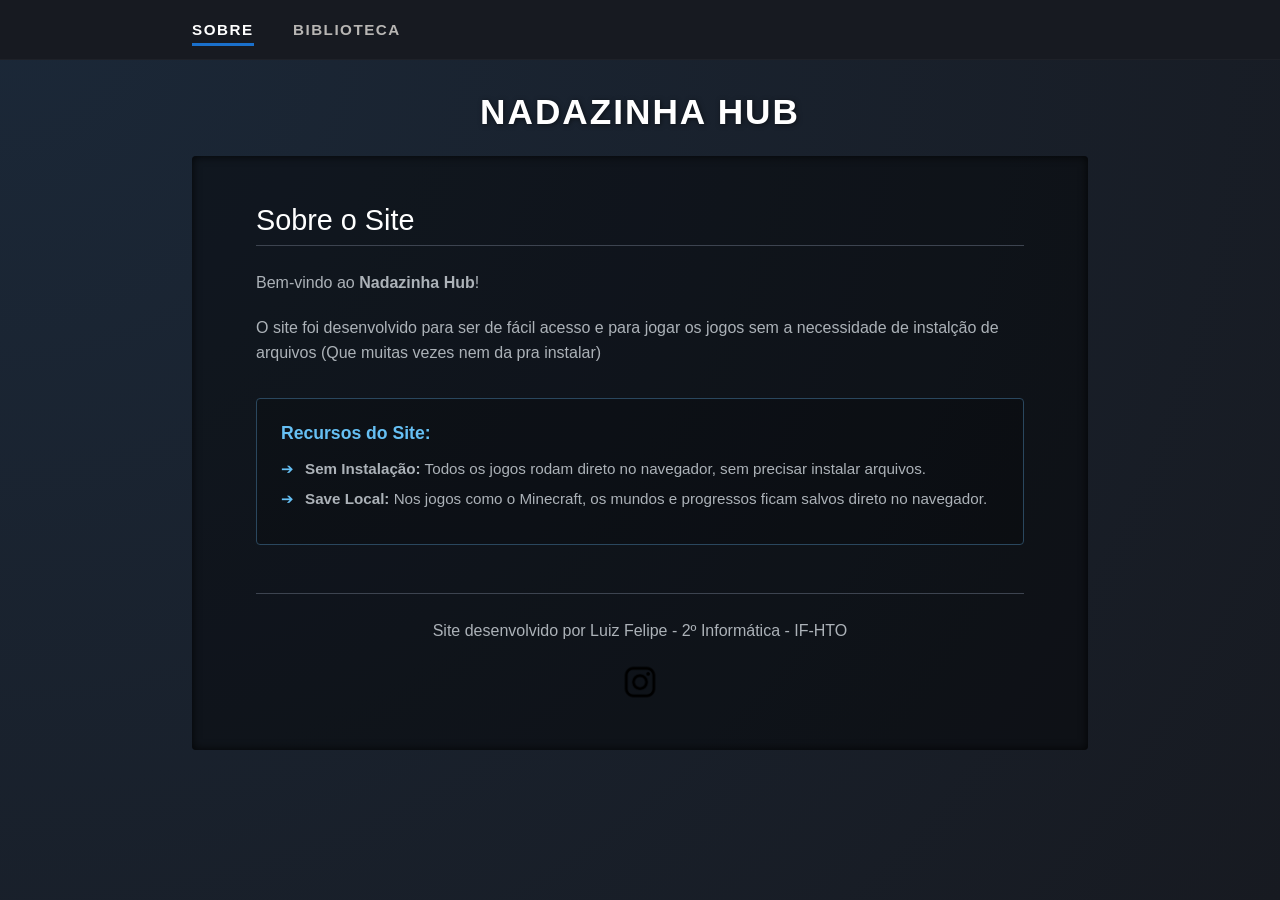
<file: index.html>
<!DOCTYPE html>
<html lang="pt-BR">

<head>
    <meta charset="UTF-8">
    <meta name="viewport" content="width=device-width, initial-scale=1.0">
    <title>Nadazinha Hub</title>
    <link rel="stylesheet" href="style.css">
    <link rel="shortcut icon" href="/imgs/nadazinhaicon.ico" type="image/x-icon">
</head>

<body>

    <div class="hub-nav">
        <div class="nav-links">
            <span id="tab-about" class="active" onclick="changeTab('about')">SOBRE</span>
            <span id="tab-library" onclick="changeTab('library')">BIBLIOTECA</span>
        </div>
    </div>

    <header>
        <h1>NADAZINHA HUB</h1>
    </header>

    <div class="main-div">

        <section id="about-content" class="hub-about-section">
            <h2>Sobre o Site</h2>
            <p>Bem-vindo ao <strong>Nadazinha Hub</strong>!</p>
            <p>O site foi desenvolvido para ser de fácil acesso e para jogar os jogos sem a necessidade de instalção de arquivos (Que muitas vezes nem da pra instalar)</p>
            <div class="hub-features-list">
                <h3>Recursos do Site:</h3>
                <ul>
                    <li><strong>Sem Instalação:</strong> Todos os jogos rodam direto no navegador, sem precisar instalar
                        arquivos.</li>
                    <li><strong>Save Local:</strong> Nos jogos como o Minecraft, os mundos e progressos ficam salvos
                        direto no navegador.</li>
                </ul>
            </div>

            <footer class="hub-footer">
                <p>Site desenvolvido por Luiz Felipe - 2º Informática - IF-HTO</p>
                <a href="https://instagram.com/lzfelipem" target="_blank">
                    <img src="imgs/instagramimg.jpg" alt="Instagram"
                        style="width: 40px; height: 40px; vertical-align: middle;">
                </a>
            </footer>
        </section>

        <main id="library-content" class="games-grid" style="display: none;">

            <a href="./jogos/minecraft/menu-minecraft.html" class="game-card">
                <div class="game-thumb bg-minecraft"></div>
                <div class="game-info">
                    <div class="game-text">
                        <h3>Minecraft</h3>
                        <p>Minecraft 1.8/1.12 - Singleplayer ou Multiplayer</p>
                    </div>
                    <div class="hub-action-row">
                        <div class="play-btn">Jogar</div>
                    </div>
                </div>
            </a>

            <a href="./jogos/quake3/Quake3.htm?demo" class="game-card">
                <div class="game-thumb bg-quake"></div>
                <div class="game-info">
                    <div class="game-text">
                        <h3>Quake III Arena</h3>
                        <p>Jogo de tiro em 3d</p>
                    </div>
                    <div class="hub-action-row">
                        <div class="play-btn">Jogar</div>
                    </div>
                </div>
            </a>

            <a href="./jogos/doom/index.html" class="game-card">
                <div class="game-thumb bg-doom"></div>
                <div class="game-info">
                    <div class="game-text">
                        <h3>DOOM</h3>
                        <p>O clássico, DOOM</p>
                    </div>
                    <div class="hub-action-row">
                        <div class="play-btn">Jogar</div>
                    </div>
                </div>
            </a>

            <a href="./jogos/tombraider/index.html" class="game-card">
                <div class="game-thumb bg-tomb"></div>
                <div class="game-info">
                    <div class="game-text">
                        <h3>Tomb Raider I</h3>
                        <p>Jogão com a Lara Croft quadrada</p>
                    </div>
                    <div class="hub-action-row">
                        <div class="play-btn">Jogar</div>
                    </div>
                </div>
            </a>

            <a href="./jogos/mario64/start.html" class="game-card">
                <div class="game-thumb bg-mario64"></div>
                <div class="game-info">
                    <div class="game-text">
                        <h3>Super Mario 64 </h3>
                        <p>Emulador de Super Mario 64 direto no navegador</p>
                    </div>
                    <div class="hub-action-row">
                        <div class="play-btn">Jogar</div>
                    </div>
                </div>
            </a>

            <a href="./jogos/sonic/public/sonic.html" target="_blank" class="game-card">
                <div class="game-thumb bg-sonic"></div>
                <div class="game-info">
                    <div class="game-text">
                        <h3>Sonic the Hedgehog</h3>
                        <p>Sonic the Hedgehog clássico (Não gosto desse jogo)</p>
                    </div>
                    <div class="hub-action-row">
                        <div class="play-btn">Jogar</div>
                    </div>
                </div>
            </a>

            <a href="./jogos/emulador/index.html" class="game-card">
                <div class="game-thumb bg-emulador"></div>
                <div class="game-info">
                    <div class="game-text">
                        <h3>Web Retro - Emulador</h3>
                        <p>Aqui você pode jogar alguns jogos antigos através do Web Retro, mas é necessário baixar as ROMs no seu computador</p>
                    </div>
                    <div class="hub-action-row">
                        <div class="play-btn">Jogar</div>
                    </div>
                </div>
            </a>

            <a href="https://poki.com" target="_blank" class="game-card">
                <div class="game-thumb bg-poki"></div>
                <div class="game-info">
                    <div class="game-text">
                        <h3>Jogos Diversos (Poki)</h3>
                        <p>Site de Jogos Flash</p>
                    </div>
                    <div class="hub-action-row">
                        <div class="play-btn btn-poki">Acessar ↗</div>
                    </div>
                </div>
            </a>

            <a href="https://roblox.com" target="_blank" class="game-card">
                <div class="game-thumb bg-roblox"></div>
                <div class="game-info">
                    <div class="game-text">
                        <h3>Roblox (Site externo)</h3>
                        <p>Roblox né, mas precisa instalar o executável do roblox</p>
                    </div>
                    <div class="hub-action-row">
                        <div class="play-btn btn-poki">Acessar ↗</div>
                    </div>
                </div>
            </a>

        </main>

    </div>

    <script src="script.js"></script>

</body>

</html>
</file>
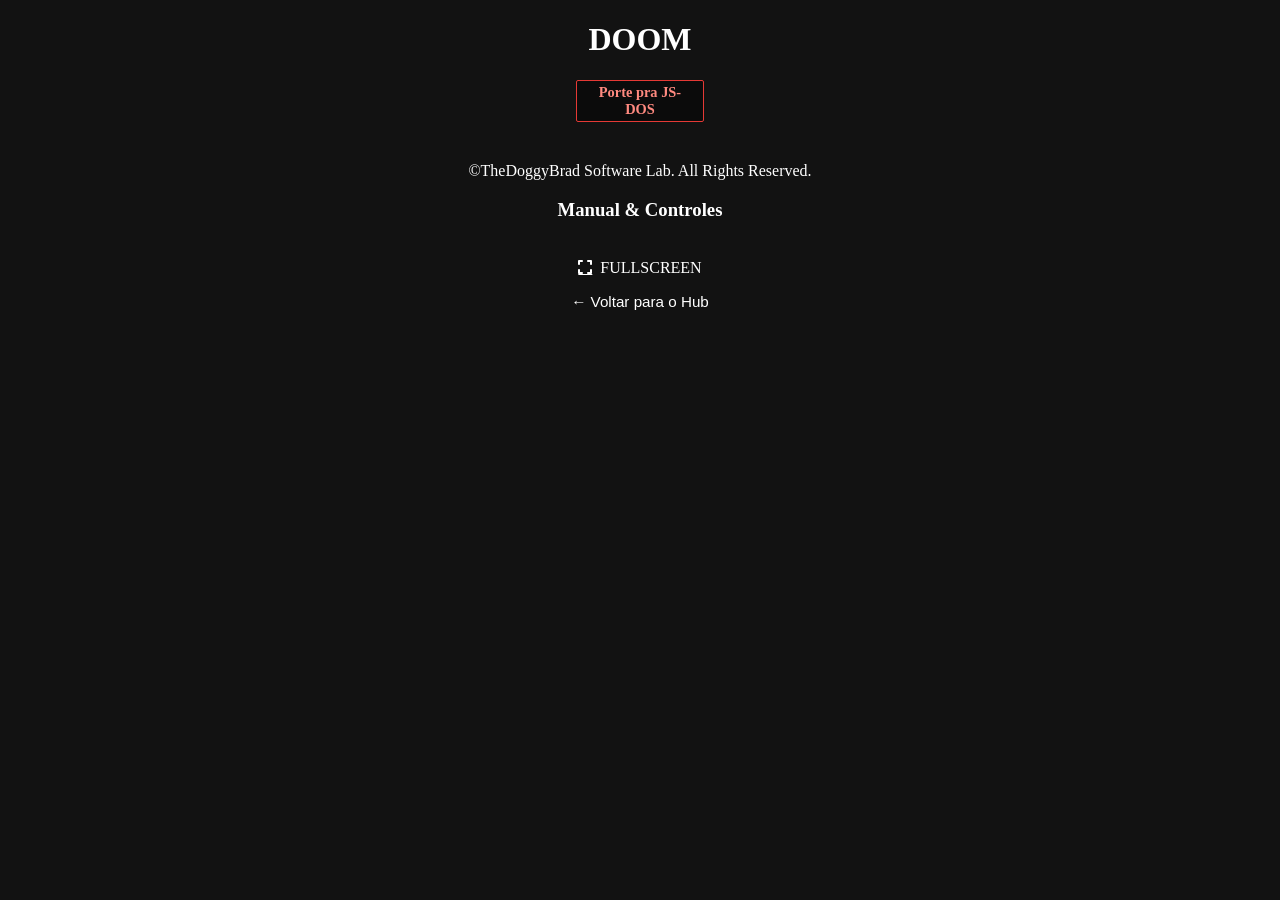
<file: jogos/doom/index.html>
<!DOCTYPE html>
<html lang="en-us">

<head>
  <meta name="google-site-verification" content="dRFt1DjMaz4QI-gPjzUmoztVbRdcXL8jltdpfQp6Klo" />
  <meta http-equiv="X-UA-Compatible" content="IE=edge">
  <meta http-equiv="content-type" content="text/html; charset=utf-8">
  <meta name="viewport" content="width=device-width, initial-scale=1.0, maximum-scale=1">
  <meta name="description" content="Play DOOM via JS-DOS.">
  <meta name="keywords" content="DOOM,pc,game,javscript">
  <title>Play DOOM via JS-DOS</title>
  <meta property="og:title" content='DOOM &middot; js-dos' />
  <meta property="og:description" content="Play in the DOOM in browser." />
  <meta property="og:type" content="game" />
  <meta property="og:url" content="https://thedoggybrad.github.io/doom_on_js-dos/" />
  <meta property="og:image" content="https://thedoggybrad.github.io/doom_on_js-dos/DOOM.png" />

  <!-- CSS -->
  <link rel="stylesheet" href="app.css">
  <link rel="stylesheet" href="https://cdnjs.cloudflare.com/ajax/libs/font-awesome/6.5.1/css/all.min.css">
  <link rel="stylesheet" href="https://fonts.googleapis.com/css?family=PT+Sans:400,400italic,700|Abril+Fatface">

  <!-- FAVICON -->
  <link rel="apple-touch-icon" sizes="180x180" href="apple-touch-icon.png">
  <link rel="icon" type="image/png" sizes="32x32" href="favicon-32x32.png">
  <link rel="icon" type="image/png" href="favicon-32x32.png">
  <link rel="icon" type="image/png" sizes="16x16" href="favicon-16x16.png">
  <link rel="manifest" href="site.webmanifest">

  <script type="text/javascript" src="https://thedoggybrad.github.io/doom_on_js-dos/js-dos-api.js"></script>


<body style="background-color:#121212; color: white">

  <style>
    #DOOM>.dosbox-container {
      width: 640px;
      height: 400px;
    }

    #DOOM>.dosbox-container>.dosbox-overlay {
      background: url("https://thedoggybrad.github.io/doom_on_js-dos/DOOM.png");
    }

    #DOOM>.dosbox-container>.dosbox-overlay>.dosbox-start {
      border-radius: 17px 17px 17px 17px;
      -moz-border-radius: 17px 17px 17px 17px;
      -webkit-border-radius: 17px 17px 17px 17px;
      border: 0px solid #000000;
      background-color: rgba(90, 90, 90, 0.57);
      padding: 5px;
      text-align: center;
      vertical-align: middle;
      width: 10em;
      margin: 0 auto;
    }

    a:link {
      color: white
    }

    .back-link {
      font-family: "Motiva Sans", Arial, Helvetica, sans-serif, 'Segoe UI';
      margin-top: 3rem;
      color: #7d7d7d;
      text-decoration: none;
      font-size: 0.95rem;
      transition: color 0.2s;
    }

    .back-link:hover {
      color: #ffffff;
    }

    .version-badge {
      background-color: rgba(0, 0, 0, 0.4);
      border: 1px solid #e53935;
      color: #ff8a80;
      padding: 0.2rem 0.8rem;
      border-radius: 2px;
      font-size: 0.9rem;
      font-weight: bold;
      margin-bottom: 2.5rem;
      width: 8%;
    }

    h3 a{
      text-decoration: none;
      color: #7d7d7d;
    }
  </style>
  <center>
    <h1>DOOM</h1>
    <div class="version-badge">Porte pra JS-DOS</div>
    <footer>©TheDoggyBrad Software Lab. All Rights Reserved.</footer>
    <h3><a href="controles.html" target="_blank">Manual & Controles</a></h3>
    <div style="margin-top:20px;" id="DOOM" class="dosbox-default"></div>
    <p><br /><a id="fullscreen_DOOM" href="javascript: void 0;" class="fa-solid fa-expand"></a>&nbsp;&nbsp;FULLSCREEN
    </p>
    <a href="../../index.html" class="back-link">← Voltar para o Hub</a>

    <script type="text/javascript">
      var dosbox_DOOM = new Dosbox({
        id: "DOOM",
        onload: function (dosbox) {
          dosbox_DOOM.run("https://thedoggybrad.github.io/doom_on_js-dos/DOOM-@evilution.zip", "./DOOM/DOOM.EXE");
        },
        onrun: function (dosbox, app) {
          console.log("App '" + app + "' is runned");
        }
      });

      document.getElementById("fullscreen_DOOM").addEventListener("click", function () {
        dosbox_DOOM.requestFullScreen();
      });
    </script>
  </center>
</body>

</html>
</file>
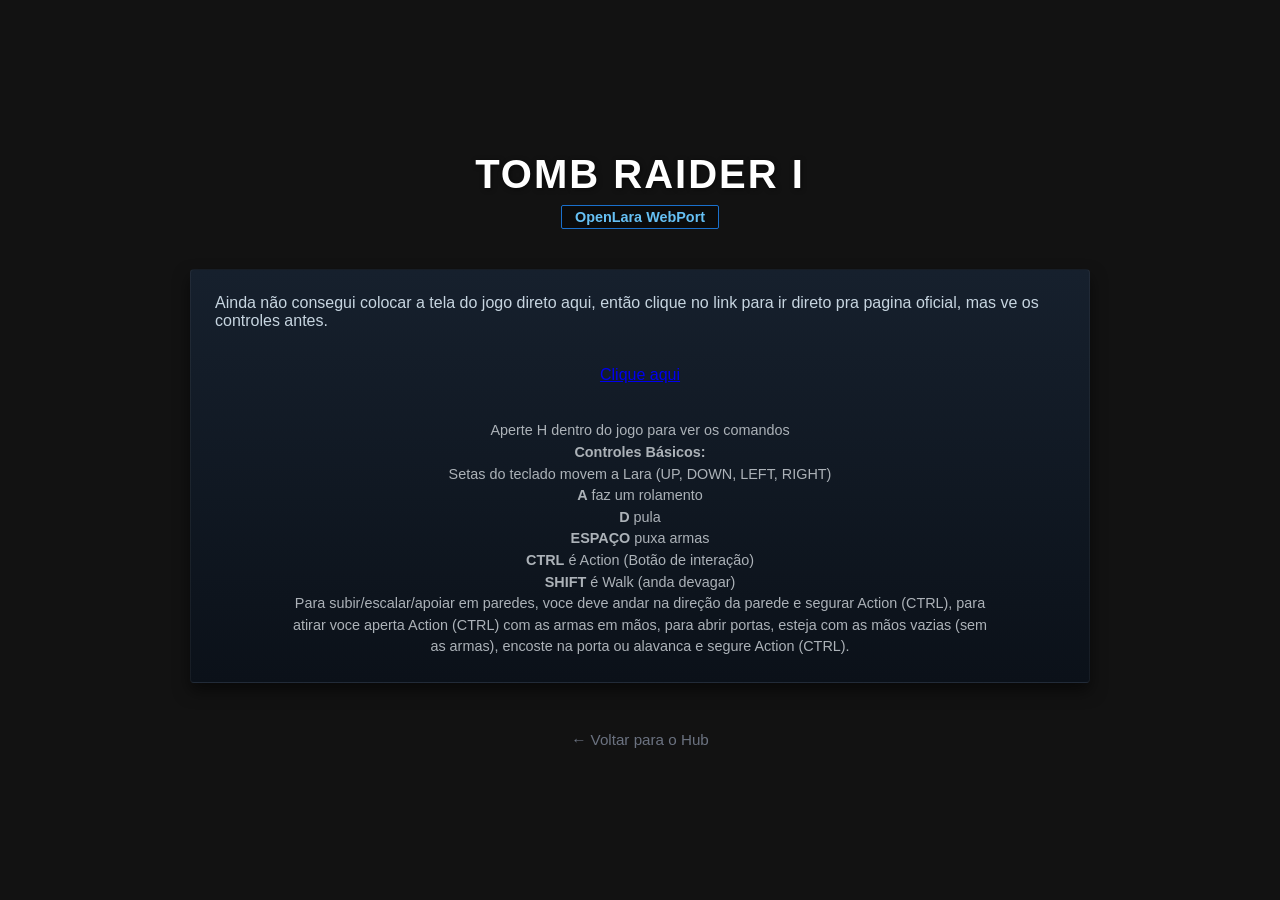
<file: jogos/tombraider/index.html>
<!DOCTYPE html>
<html lang="pt-BR">
<head>
    <meta charset="UTF-8">
    <meta name="viewport" content="width=device-width, initial-scale=1.0">
    <title>Tomb Raider I</title>
    <style>
        * {
            margin: 0;
            padding: 0;
            box-sizing: border-box;
            font-family: "Motiva Sans", Arial, Helvetica, sans-serif, 'Segoe UI';
        }
        body {
            background-color: #121212;
            color: #c7d5e0;
            min-height: 100vh;
            display: flex;
            flex-direction: column;
            align-items: center;
            justify-content: center;
            padding: 2rem;
        }
        h1 {
            font-size: 2.5rem;
            margin-bottom: 0.5rem;
            color: #ffffff;
            letter-spacing: 2px;
            text-shadow: 1px 1px 5px rgba(0,0,0,0.5);
        }
        .version-badge {
            background-color: rgba(0, 0, 0, 0.4);
            border: 1px solid #1a70cc;
            color: #66c0f4;
            padding: 0.2rem 0.8rem;
            border-radius: 2px;
            font-size: 0.9rem;
            font-weight: bold;
            margin-bottom: 2.5rem;
        }
        .game-container {
            width: 100%;
            max-width: 900px;
            background: linear-gradient(to bottom, #16202d 0%, #0b1119 100%);
            border: 1px solid rgba(255, 255, 255, 0.05);
            border-radius: 4px;
            padding: 1.5rem;
            box-shadow: 0 8px 16px rgba(0, 0, 0, 0.5);
            display: flex;
            flex-direction: column;
            align-items: center;
        }
        .iframe-wrapper {
            position: relative;
            width: 100%;
            padding-bottom: 56.25%; /* Proporção 16:9 widescreen */
            height: 0;
            overflow: hidden;
            border-radius: 2px;
            border: 2px solid #101822;
            background-color: #000000;
            margin-bottom: 1.5rem;
        }
        .iframe-wrapper iframe {
            position: absolute;
            top: 0;
            left: 0;
            width: 100%;
            height: 100%;
            border: 0;
        }
        .instructions {
            font-size: 0.9rem;
            color: #acb2b8;
            line-height: 1.5;
            text-align: center;
            max-width: 700px;
        }
        .back-link {
            margin-top: 3rem;
            color: #6b7280;
            text-decoration: none;
            font-size: 0.95rem;
            transition: color 0.2s;
        }
        .back-link:hover {
            color: #ffffff;
        }
    </style>
</head>
<body>

    <h1>TOMB RAIDER I</h1>
    <div class="version-badge">OpenLara WebPort</div>

    <div class="game-container">

        <p>Ainda não consegui colocar a tela do jogo direto aqui, então clique no link para ir direto pra pagina oficial, mas ve os controles antes.</p>
        <br><br>
        <a target="_blank" href="http://xproger.info/projects/OpenLara/">Clique aqui</a>
        <br><br>
        
        <!--
        <div class="iframe-wrapper">
            <iframe src="http://xproger.info/projects/OpenLara/" allowfullscreen></iframe>
        </div>
        -->

        <div class="instructions">
            <p>Aperte H dentro do jogo para ver os comandos<br><strong>Controles Básicos:</strong><br>Setas do teclado movem a Lara (UP, DOWN, LEFT, RIGHT)<br> <strong>A</strong> faz um rolamento<br> <strong>D</strong> pula<br> <strong>ESPAÇO</strong> puxa armas<br> <strong>CTRL</strong> é Action (Botão de interação)<br> <strong>SHIFT</strong> é Walk (anda devagar)<br>Para subir/escalar/apoiar em paredes, voce deve andar na direção da parede e segurar Action (CTRL), para atirar voce aperta Action (CTRL) com as armas em mãos, para abrir portas, esteja com as mãos vazias (sem as armas), encoste na porta ou alavanca e segure Action (CTRL).</p>
        </div>

    </div>

    <a href="../../index.html" class="back-link">← Voltar para o Hub</a>

</body>
</html>
</file>
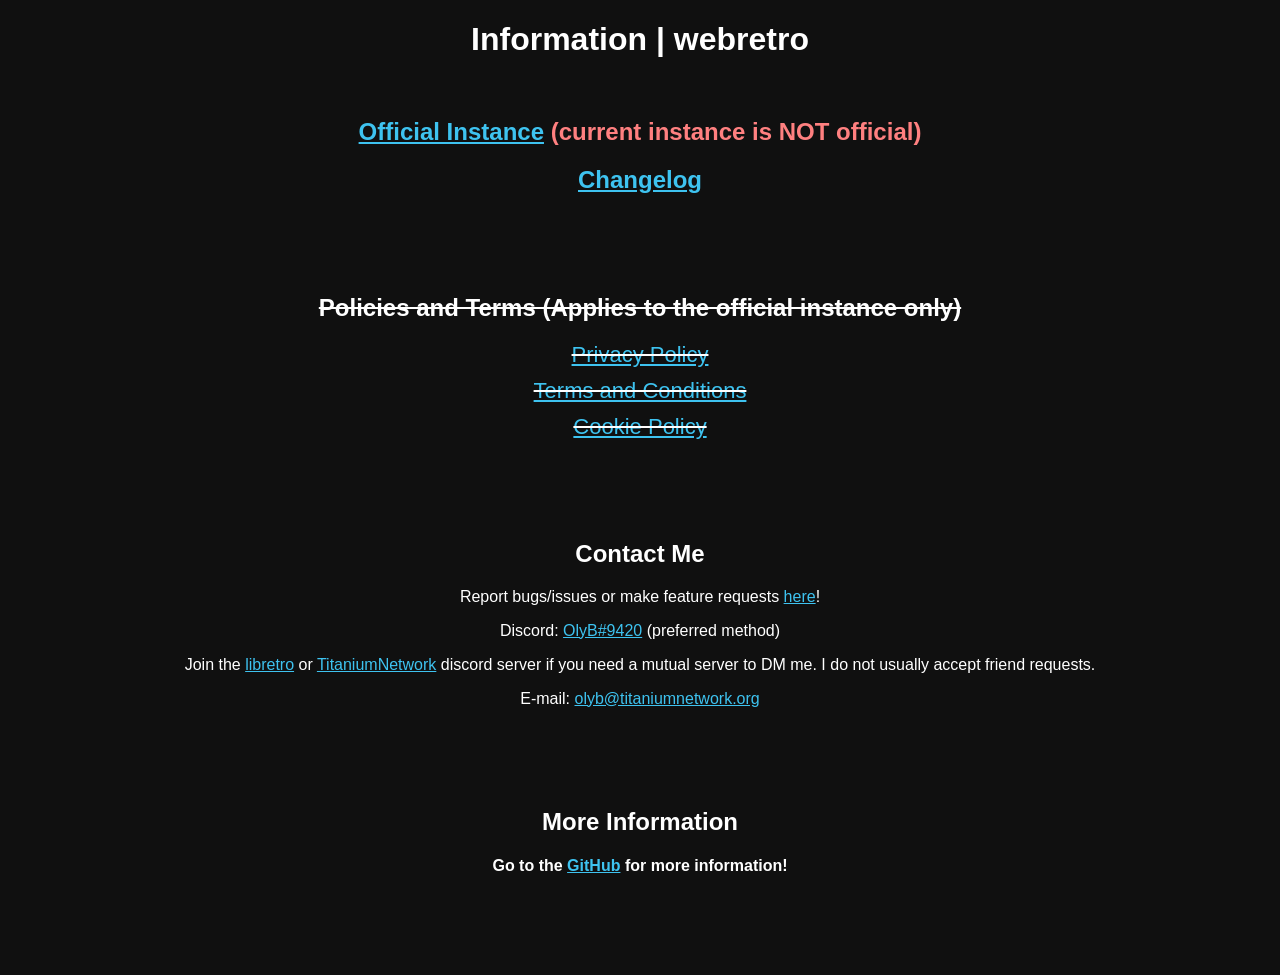
<file: emuladores/snes/info/index.html>
<!DOCTYPE html>
<html>
	<head>
		<meta charset="UTF-8">
		<title>Information | webretro</title>
		<style>
			body {
				color: white;
				background-color: #101010;
				font-family: sans-serif;
				text-align: center;
			}
			
			a {
				color: #3ec3f0;
			}
			
			a.biglink {
				font-size: 22px;
				display: block;
				margin: 10px;
				width: max-content;
				position: relative;
				margin-left: 50%;
				transform: translateX(-50%);
			}
			
			p.breaker {
				margin-top: 100px;
			}
			
			ul {
				list-style: none;
				padding: 0px;
			}
			
			ul li {
				margin-bottom: 8px;
			}
			
			.void {
				text-decoration: line-through;
				pointer-events: none;
				user-select: none;
			}
		</style>
	</head>
	<body>
		<h1>Information | webretro</h1>
		<br>
		<h2><a target="_blank" href="https://binbashbanana.github.io/webretro/">Official Instance</a> <span id="detector"></span></h2>
		<h2><a href="changelog.html">Changelog</a></h2>
		<p class="breaker"></p>
		<div id="legal">
			<h2>Policies and Terms (Applies to the official instance only)</h2>
			<a class="biglink" href="privacy.html">Privacy Policy</a>
			<a class="biglink" href="tos.html">Terms and Conditions</a>
			<a class="biglink" href="cookiepolicy.html">Cookie Policy</a>
		</div>
		<p class="breaker"></p>
		<h2>Contact Me</h2>
		<p>Report bugs/issues or make feature requests <a target="_blank" href="https://github.com/BinBashBanana/webretro/issues">here</a>!</p>
		<p>Discord: <a target="_blank" href="https://discord.com/users/476169716998733834">OlyB#9420</a> (preferred method)</p>
		<p>Join the <a target="_blank" href="https://discord.gg/C4amCeV">libretro</a> or <a target="_blank" href="https://discord.gg/7MX3wEhzrH">TitaniumNetwork</a> discord server if you need a mutual server to DM me. I do not usually accept friend requests.</p>
		<p>E-mail: <a target="_blank" href="mailto:olyb@titaniumnetwork.org">olyb@titaniumnetwork.org</a></p>
		<p class="breaker"></p>
		<h2>More Information</h2>
		<h4>Go to the <a target="_blank" href="https://github.com/BinBashBanana/webretro">GitHub</a> for more information!<h4>
		<p class="breaker"></p>
		<script>
		var detector = document.getElementById("detector");
		if (["binbashbanana.github.io"].includes(window.location.hostname)) {
			detector.textContent = "(current instance is official)";
			detector.style.color = "#80ff80";
		} else {
			detector.textContent = "(current instance is NOT official)";
			detector.style.color = "#ff8080";
			document.getElementById("legal").classList.add("void");
		}
		</script>
	</body>
</html>
</file>
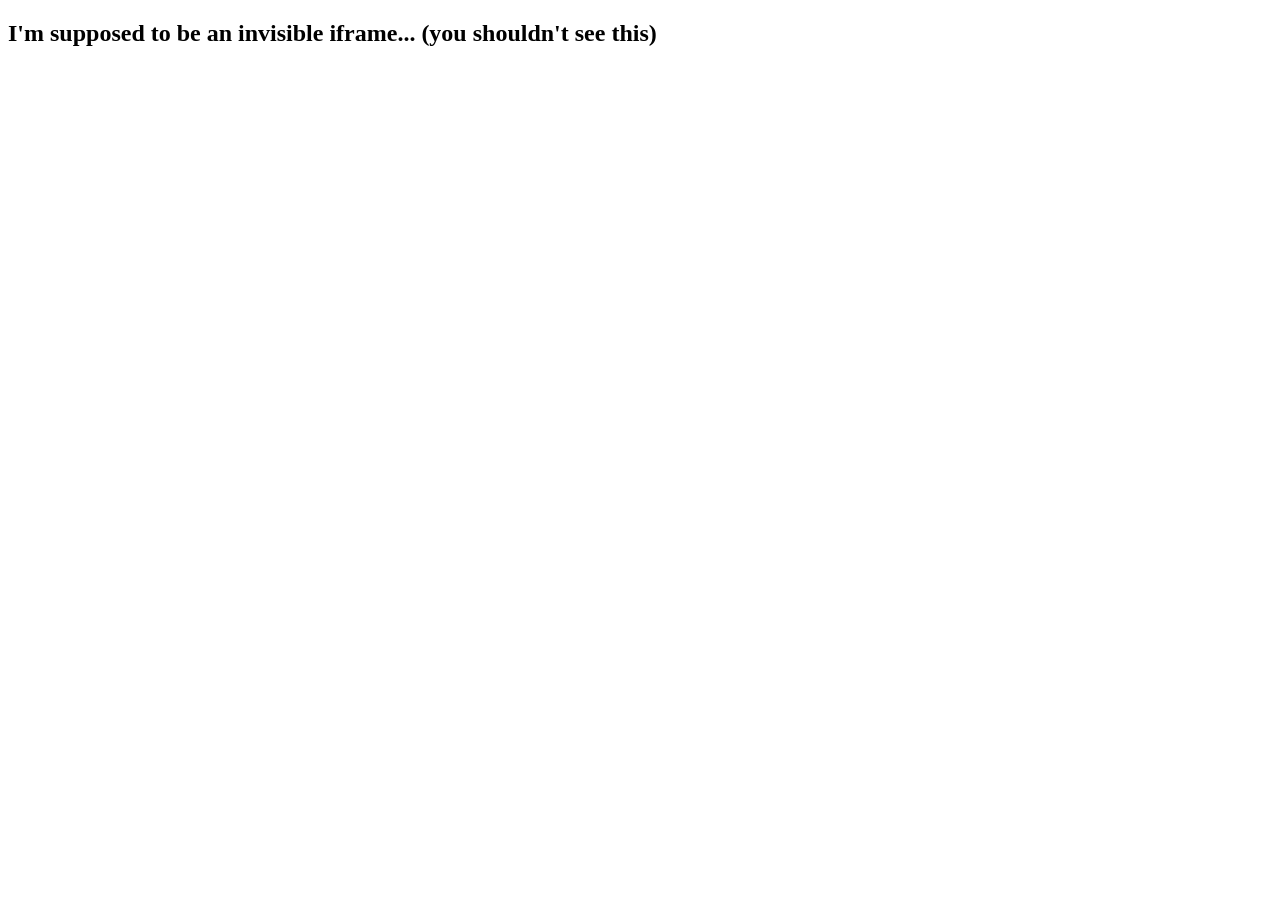
<file: emuladores/snes/uauth/index.html>
<!DOCTYPE html>
<html>
	<head>
		<title>Choose a File</title>
	</head>
	<body>
		<h2>I'm supposed to be an invisible iframe... (you shouldn't see this)</h2>
		<script src="https://www.dropbox.com/static/api/2/dropins.js"></script>
		<script src="https://js.live.net/v7.2/OneDrive.js"></script>
		<script src="tokens.js"></script>
		<script>
		var queries = Object.fromEntries(window.location.search.substring(1).split("&").map(i => i.split("=")).map(i => i.map(i => i && decodeURIComponent(i))));
		
		var fileTypes = queries.exts ? queries.exts.split(",") : [];
		
		function finish(message, name, data) {
			window.parent.postMessage({webretro: {timestamp: parseInt(queries.timestamp), message: message, name: name, data: data}}, "*");
		}
		
		function xhr(loc, success, error) {
			var xhr = new XMLHttpRequest();
			xhr.open("GET", loc, true);
			xhr.responseType = "arraybuffer";
			xhr.onload = function() {
				success(this.response);
			}
			xhr.onerror = function(e) {
				if (error) error(e);
			}
			xhr.send();
		}
		
		// Pass on data from Google Drive picker
		window.addEventListener("message", function(e) {
			if (e.origin == window.location.origin && e.data.webretro) finish(e.data.webretro.message, e.data.webretro.name, e.data.webretro.data);
		}, false);
		
		if (queries.type == "drive") {
			// Google Drive
			
			var dwidth = window.outerWidth - 320;
			var dheight = window.outerHeight - 240;
			var dleft = (window.innerWidth - dwidth) / 2 + window.screenLeft;
			var dtop = (window.innerHeight - dheight) / 2 + window.screenTop;
			window.open("drive.html?exts=" + fileTypes.join(","), "Choose a File", "left=" + dleft + ",top=" + dtop + ",width=" + dwidth + ",height=" + dheight);
		} else if (queries.type == "dropbox") {
			// Dropbox
			
			Dropbox.appKey = dropboxAppKey;
			Dropbox.choose({
				success: function(files) {
					var file = files[0];
					xhr(file.link, function(data) {
						finish("success", file.name, data);
					}, function() {
						finish("error");
					});
				},
				cancel: function() {
					finish("cancelled");
				},
				linkType: "direct",
				multiselect: false,
				folderselect: false
			});
		} else if (queries.type == "onedrive") {
			// OneDrive
			
			OneDrive.open({
				clientId: onedriveClientId,
				action: "download",
				multiSelect: false,
				advanced: {
					filter: fileTypes.join(",")
				},
				success: function(response) {
					var name = response.value[0].name;
					var link = response.value[0]["@microsoft.graph.downloadUrl"];
					xhr(link, function(data) {
						finish("success", name, data);
					}, function() {
						finish("error");
					});
				},
				cancel: function() {
					finish("cancelled");
				},
				error: function(error) {
					finish("error");
				}
			});
		}
		</script>
	</body>
</html>
</file>
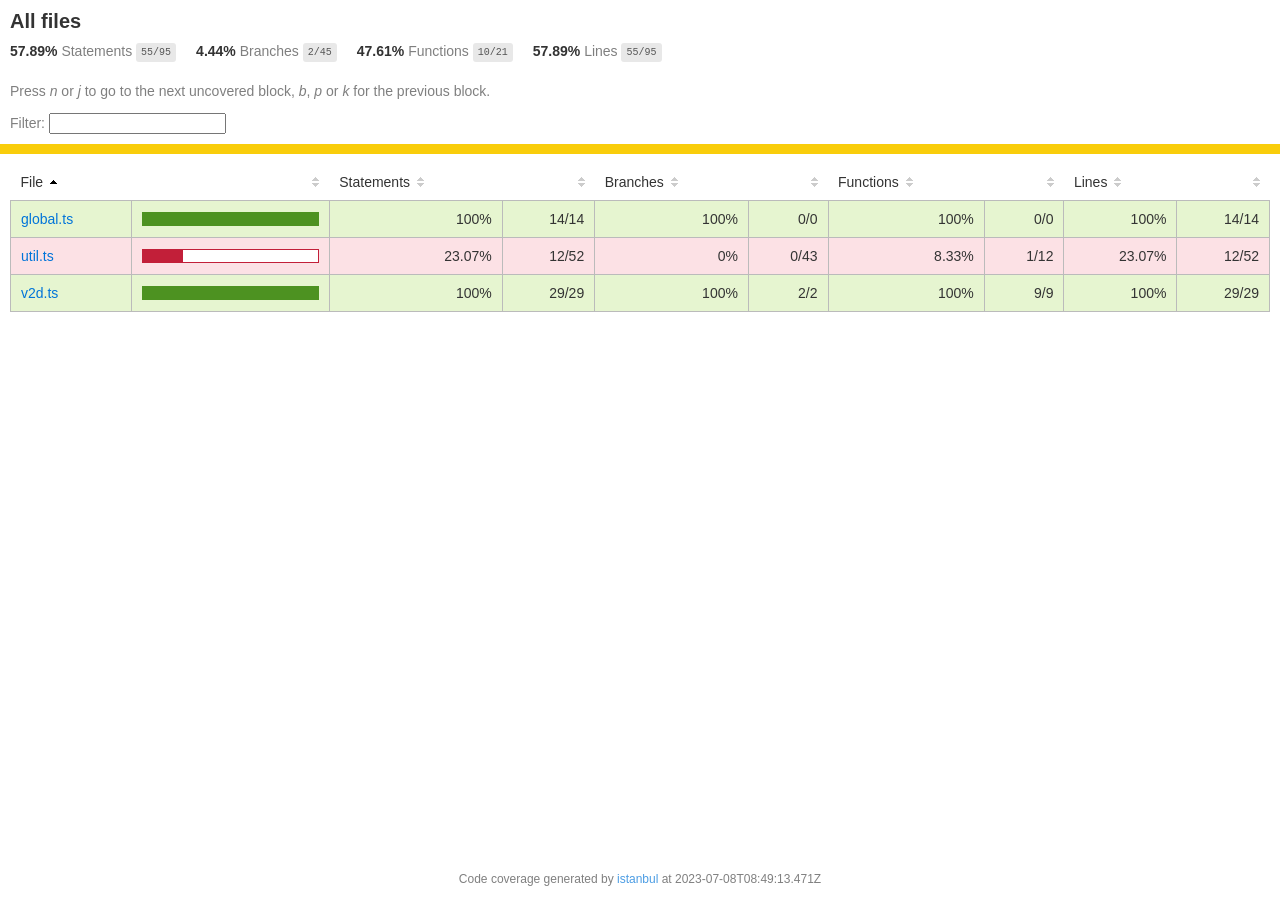
<file: jogos/sonic/coverage/lcov-report/index.html>
<!doctype html>
<html lang="en">

<head>
    <title>Code coverage report for All files</title>
    <meta charset="utf-8" />
    <link rel="stylesheet" href="prettify.css" />
    <link rel="stylesheet" href="base.css" />
    <link rel="shortcut icon" type="image/x-icon" href="favicon.png" />
    <meta name="viewport" content="width=device-width, initial-scale=1" />
    <style type='text/css'>
        .coverage-summary .sorter {
            background-image: url(sort-arrow-sprite.png);
        }
    </style>
</head>
    
<body>
<div class='wrapper'>
    <div class='pad1'>
        <h1>All files</h1>
        <div class='clearfix'>
            
            <div class='fl pad1y space-right2'>
                <span class="strong">57.89% </span>
                <span class="quiet">Statements</span>
                <span class='fraction'>55/95</span>
            </div>
        
            
            <div class='fl pad1y space-right2'>
                <span class="strong">4.44% </span>
                <span class="quiet">Branches</span>
                <span class='fraction'>2/45</span>
            </div>
        
            
            <div class='fl pad1y space-right2'>
                <span class="strong">47.61% </span>
                <span class="quiet">Functions</span>
                <span class='fraction'>10/21</span>
            </div>
        
            
            <div class='fl pad1y space-right2'>
                <span class="strong">57.89% </span>
                <span class="quiet">Lines</span>
                <span class='fraction'>55/95</span>
            </div>
        
            
        </div>
        <p class="quiet">
            Press <em>n</em> or <em>j</em> to go to the next uncovered block, <em>b</em>, <em>p</em> or <em>k</em> for the previous block.
        </p>
        <template id="filterTemplate">
            <div class="quiet">
                Filter:
                <input oninput="onInput()" type="search" id="fileSearch">
            </div>
        </template>
    </div>
    <div class='status-line medium'></div>
    <div class="pad1">
<table class="coverage-summary">
<thead>
<tr>
   <th data-col="file" data-fmt="html" data-html="true" class="file">File</th>
   <th data-col="pic" data-type="number" data-fmt="html" data-html="true" class="pic"></th>
   <th data-col="statements" data-type="number" data-fmt="pct" class="pct">Statements</th>
   <th data-col="statements_raw" data-type="number" data-fmt="html" class="abs"></th>
   <th data-col="branches" data-type="number" data-fmt="pct" class="pct">Branches</th>
   <th data-col="branches_raw" data-type="number" data-fmt="html" class="abs"></th>
   <th data-col="functions" data-type="number" data-fmt="pct" class="pct">Functions</th>
   <th data-col="functions_raw" data-type="number" data-fmt="html" class="abs"></th>
   <th data-col="lines" data-type="number" data-fmt="pct" class="pct">Lines</th>
   <th data-col="lines_raw" data-type="number" data-fmt="html" class="abs"></th>
</tr>
</thead>
<tbody><tr>
	<td class="file high" data-value="global.ts"><a href="global.ts.html">global.ts</a></td>
	<td data-value="100" class="pic high">
	<div class="chart"><div class="cover-fill cover-full" style="width: 100%"></div><div class="cover-empty" style="width: 0%"></div></div>
	</td>
	<td data-value="100" class="pct high">100%</td>
	<td data-value="14" class="abs high">14/14</td>
	<td data-value="100" class="pct high">100%</td>
	<td data-value="0" class="abs high">0/0</td>
	<td data-value="100" class="pct high">100%</td>
	<td data-value="0" class="abs high">0/0</td>
	<td data-value="100" class="pct high">100%</td>
	<td data-value="14" class="abs high">14/14</td>
	</tr>

<tr>
	<td class="file low" data-value="util.ts"><a href="util.ts.html">util.ts</a></td>
	<td data-value="23.07" class="pic low">
	<div class="chart"><div class="cover-fill" style="width: 23%"></div><div class="cover-empty" style="width: 77%"></div></div>
	</td>
	<td data-value="23.07" class="pct low">23.07%</td>
	<td data-value="52" class="abs low">12/52</td>
	<td data-value="0" class="pct low">0%</td>
	<td data-value="43" class="abs low">0/43</td>
	<td data-value="8.33" class="pct low">8.33%</td>
	<td data-value="12" class="abs low">1/12</td>
	<td data-value="23.07" class="pct low">23.07%</td>
	<td data-value="52" class="abs low">12/52</td>
	</tr>

<tr>
	<td class="file high" data-value="v2d.ts"><a href="v2d.ts.html">v2d.ts</a></td>
	<td data-value="100" class="pic high">
	<div class="chart"><div class="cover-fill cover-full" style="width: 100%"></div><div class="cover-empty" style="width: 0%"></div></div>
	</td>
	<td data-value="100" class="pct high">100%</td>
	<td data-value="29" class="abs high">29/29</td>
	<td data-value="100" class="pct high">100%</td>
	<td data-value="2" class="abs high">2/2</td>
	<td data-value="100" class="pct high">100%</td>
	<td data-value="9" class="abs high">9/9</td>
	<td data-value="100" class="pct high">100%</td>
	<td data-value="29" class="abs high">29/29</td>
	</tr>

</tbody>
</table>
</div>
                <div class='push'></div><!-- for sticky footer -->
            </div><!-- /wrapper -->
            <div class='footer quiet pad2 space-top1 center small'>
                Code coverage generated by
                <a href="https://istanbul.js.org/" target="_blank" rel="noopener noreferrer">istanbul</a>
                at 2023-07-08T08:49:13.471Z
            </div>
        <script src="prettify.js"></script>
        <script>
            window.onload = function () {
                prettyPrint();
            };
        </script>
        <script src="sorter.js"></script>
        <script src="block-navigation.js"></script>
    </body>
</html>
</file>
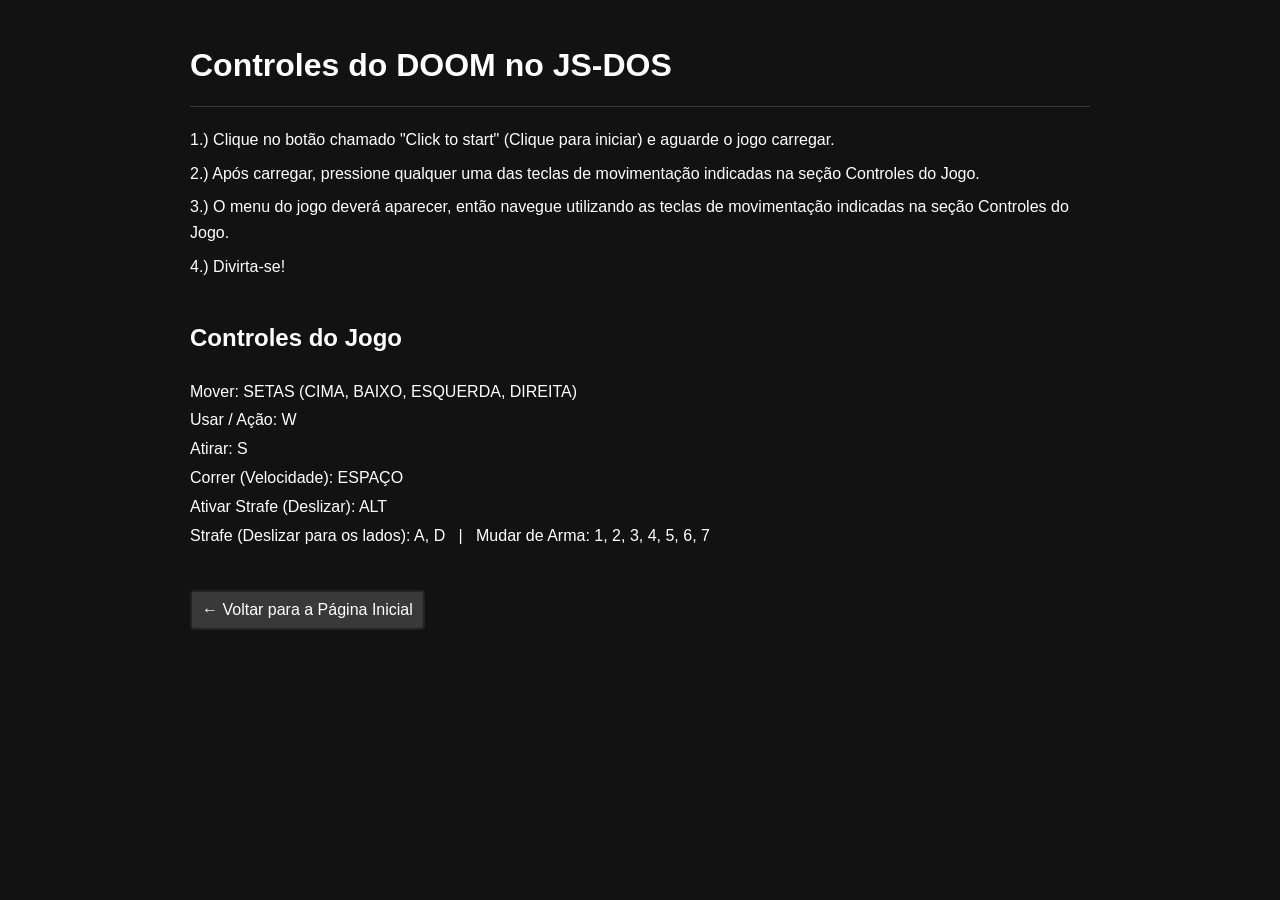
<file: doom/controles.html>
<!DOCTYPE html>
<html lang="pt-BR">
<head>
    <meta charset="UTF-8">
    <meta name="viewport" content="width=device-width, initial-scale=1.0">
    <title>Controles do DOOM</title>
    <style>
        body {
            background-color: #121212;
            color: #ffffff;
            font-family: -apple-system, BlinkMacSystemFont, "Segoe UI", Roboto, Helvetica, Arial, sans-serif;
            margin: 0;
            padding: 40px;
            line-height: 1.6;
        }
        .container {
            max-width: 900px;
            margin: 0 auto;
        }
        h1 {
            font-size: 32px;
            font-weight: bold;
            margin-top: 0;
            margin-bottom: 20px;
            border-bottom: 1px solid #393939;
            padding-bottom: 15px;
        }
        h2 {
            font-size: 24px;
            font-weight: bold;
            margin-top: 40px;
            margin-bottom: 20px;
        }
        p {
            font-size: 16px;
            margin-bottom: 15px;
        }
        a {
            color: #4da6ff;
            text-decoration: underline;
        }
        ol {
            margin: 0;
            padding-left: 0;
            list-style: none;
        }
        ol li {
            font-size: 16px;
            margin-bottom: 8px;
        }
        .controls-list {
            font-size: 16px;
            line-height: 1.8;
            margin-bottom: 40px;
        }
        .btn-container {
            margin-top: 20px;
        }
        .btn-back {
            display: inline-block;
            background-color: #393939;
            color: #ffffff;
            text-decoration: none;
            padding: 5px 10px;
            border-radius: 4px;
            font-size: 16px;
            font-weight: 500;
            transition: background-color 0.2s ease;
            border: 2px solid #212121;
        }
        .btn-back:hover {
            background-color: #3f3f3f;
            color: #ffffff;
        }
    </style>
</head>
<body>
    <div class="container">
        <h1>Controles do DOOM no JS-DOS</h1>
          
        <ol>
            <li>1.) Clique no botão chamado "Click to start" (Clique para iniciar) e aguarde o jogo carregar.</li>
            <li>2.) Após carregar, pressione qualquer uma das teclas de movimentação indicadas na seção Controles do Jogo.</li>
            <li>3.) O menu do jogo deverá aparecer, então navegue utilizando as teclas de movimentação indicadas na seção Controles do Jogo.</li>
            <li>4.) Divirta-se!</li>
        </ol>

        <h2>Controles do Jogo</h2>

        <div class="controls-list">
            Mover: SETAS (CIMA, BAIXO, ESQUERDA, DIREITA)<br>
            Usar / Ação: W<br>
            Atirar: S<br>
            Correr (Velocidade): ESPAÇO<br>
            Ativar Strafe (Deslizar): ALT<br>
            Strafe (Deslizar para os lados): A, D &nbsp;&nbsp;|&nbsp;&nbsp; Mudar de Arma: 1, 2, 3, 4, 5, 6, 7
        </div>

        <div class="btn-container">
            <a href="index.html" class="btn-back">← Voltar para a Página Inicial</a>
        </div>
    </div>
</body>
</html>
</file>
<file: style.css>
/*
* {
    margin: 0;
    padding: 0;
    box-sizing: border-box;
    font-family: 'Segoe UI', Tahoma, Geneva, Verdana, sans-serif;
}

body {
    background-color: #0f0f13;
    color: #ffffff;
    min-height: 100vh;
    padding: 2rem;
}

header {
    text-align: center;
    margin-bottom: 3rem;
}

header h1 {
    font-size: 2.5rem;
    color: #4f46e5;
    text-shadow: 0 0 15px rgba(79, 70, 229, 0.4);
    margin-bottom: 0.5rem;
}

header p {
    color: #9ca3af;
    font-size: 1.1rem;
}

.main-div {
    margin-left: 20%;
    margin-right: 20%;

    border-radius: 12px;

    padding: 3%;

    background-color: #07070a;
}

.games-grid {
    display: grid;
    grid-template-columns: repeat(auto-fit, minmax(250px, 1fr));
    gap: 2rem;
    max-width: 1200px;
    margin: 0 auto;
}

.game-card {
    background-color: #1e1e24;
    border-radius: 12px;
    overflow: hidden;
    box-shadow: 0 4px 6px rgba(0, 0, 0, 0.3);
    transition: transform 0.3s ease, box-shadow 0.3s ease, border-color 0.3s ease;
    text-decoration: none;
    color: inherit;
    display: flex;
    flex-direction: column;
    border: 2px solid transparent;
}

.game-card:hover {
    transform: translateY(-5px);
    box-shadow: 0 10px 20px rgba(79, 70, 229, 0.2);
    border-color: #4f46e5;
}

.game-thumb {
    width: 100%;
    height: 160px;
    background-color: #2e2e38;
    display: flex;
    align-items: center;
    justify-content: center;
    font-weight: bold;
    font-size: 1.2rem;
    color: #ffffff;
    text-shadow: 1px 1px 3px rgba(0,0,0,0.8);
    position: relative;
    background-size: cover;
    background-position: center;
}

.bg-minecraft { background-image: url("imgs/minecraftimg.jpg"); background-size: cover; }
.bg-quake { background-image: url("imgs/quake3img.jpg"); background-size: cover; }
.bg-doom { background-image: url("imgs/doomimg.jpg"); background-size: cover; }
.bg-tomb { background-image: url("imgs/tombraiderimg.jpg"); background-size: cover; }
.bg-poki { background-image: url("imgs/pokimg.jpg"); background-size: cover; }

.game-info {
    padding: 1.5rem;
    flex-grow: 1;
    display: flex;
    flex-direction: column;
    justify-content: space-between;
}

.game-info h3 {
    text-align: center;
    font-size: 1.3rem;
    margin-bottom: 0.5rem;
    color: #f3f4f6;
}

.game-info p {
    font-size: 0.9rem;
    color: #9ca3af;
    line-height: 1.4;
    margin-bottom: 1rem;
}

.play-btn {
    background-color: #4f46e5;
    color: white;
    text-align: center;
    padding: 0.6rem;
    border-radius: 6px;
    font-weight: 600;
    font-size: 0.95rem;
    transition: background-color 0.2s;
}

.game-card:hover .play-btn {
    background-color: #6366f1;
}

.btn-poki {
    background-color: #ff6f00;
}

.game-card:hover .btn-poki {
    background-color: #ff8f00;
}
*/

* {
    margin: 0;
    padding: 0;
    box-sizing: border-box;
    font-family: "Motiva Sans", Arial, Helvetica, sans-serif, 'Segoe UI';
}

body {
    background: radial-gradient(circle at top left, #1b2838 0%, #171a21 100%);
    color: #c7d5e0;
    min-height: 100vh;
    padding-bottom: 4rem;
}

.hub-nav {
    background-color: #171a21;
    height: 60px;
    display: flex;
    align-items: center;
    padding: 0 15%;
    margin-bottom: 2rem;
    border-bottom: 1px solid rgba(255, 255, 255, 0.03);
}

.nav-links span {
    color: #b8b6b4;
    font-size: 0.95rem;
    font-weight: bold;
    margin-right: 35px;
    cursor: pointer;
    letter-spacing: 1.5px;
    transition: color 0.2s, text-shadow 0.2s;
    padding: 5px 0;
}

.nav-links span:hover, .nav-links span.active {
    color: #ffffff;
}

.nav-links span.active {
    border-bottom: 3px solid #1a70cc;
}

header {
    text-align: center;
    margin-bottom: 1.5rem;
}

header h1 {
    font-size: 2.2rem;
    color: #ffffff;
    letter-spacing: 2px;
    text-shadow: 1px 1px 5px rgba(0,0,0,0.5);
}

.main-div {
    margin-left: 15%;
    margin-right: 15%;
    border-radius: 4px;
    padding: 2rem;
    background: rgba(0, 0, 0, 0.4);
    box-shadow: inset 0 0 10px rgba(0,0,0,0.8);
    min-height: 500px;
}

.games-grid {
    display: grid;
    grid-template-columns: repeat(auto-fit, minmax(280px, 1fr));
    gap: 1.5rem;
    max-width: 1200px;
    margin: 0 auto;
    animation: fadeIn 0.3s ease-in-out;
}

.game-card {
    background: linear-gradient(to bottom, #16202d 0%, #0b1119 100%);
    border-radius: 4px;
    overflow: hidden;
    box-shadow: 0 8px 16px rgba(0, 0, 0, 0.5);
    transition: transform 0.2s ease, box-shadow 0.2s ease;
    text-decoration: none;
    color: inherit;
    display: flex;
    flex-direction: column;
    border: 1px solid rgba(255, 255, 255, 0.05);
}

.game-card:hover {
    transform: scale(1.02);
    box-shadow: 0 12px 24px rgba(0, 0, 0, 0.7);
    border-color: #66c0f4;
}

.game-thumb {
    width: 100%;
    height: 150px;
    background-color: #202a39;
    position: relative;
    background-size: cover;
    background-position: center;
    border-bottom: 2px solid #101822;
}

.bg-minecraft { background-image: url("imgs/minecraftimg.jpg"); }
.bg-quake { background-image: url("imgs/quake3img.jpg"); }
.bg-doom { background-image: url("imgs/doomimg.jpg"); }
.bg-tomb { background-image: url("imgs/tombraiderimg.jpg"); }
.bg-mario64 { background-image: url("imgs/mario64img.jpg"); }
.bg-sonic { background-image: url("imgs/sonicimg.jpg"); }
.bg-emulador { background-image: url("imgs/emuladorimg.jpg"); }
.bg-poki { background-image: url("imgs/pokimg.jpg"); }
.bg-roblox { background-image: url("imgs/robloximg.jpg"); }

.game-info {
    padding: 1rem;
    flex-grow: 1;
    display: flex;
    flex-direction: column;
    justify-content: space-between;
    background-color: rgba(0, 0, 0, 0.2);
}

.game-text {
    text-align: center;
}

.game-text h3 {
    font-size: 1.1rem;
    margin-bottom: 0.3rem;
    color: #ffffff;
    font-weight: 500;
}

.game-text p {
    font-size: 0.8rem;
    color: #acb2b8;
    line-height: 1.3;
    margin-bottom: 1.2rem;
}

.hub-action-row {
    padding: 6px;
    border-radius: 3px;
    display: flex;
    justify-content: center;
    align-items: center;
}

.play-btn {
    background: linear-gradient( to right, #75b022 0%, #588a1b 100% );
    color: #d2efa9;
    text-align: center;
    width: 100%;
    max-width: 120px;
    padding: 0.5rem 0;
    border-radius: 2px;
    font-weight: bold;
    font-size: 0.85rem;
    letter-spacing: 1px;
    box-shadow: 0 2px 4px rgba(0,0,0,0.4);
    transition: background 0.1s;
}

.game-card:hover .play-btn {
    background: linear-gradient( to right, #8ed629 0%, #6aa621 100% );
    color: #ffffff;
}

.btn-poki {
    background: linear-gradient(to right, #418fb9 0%, #1a70cc 100%);
    color: #ffffff;
}

.game-card:hover .btn-poki {
    background: linear-gradient(to right, #5cc8ff 0%, #2482f3 100%);
}

.hub-about-section {
    padding: 1rem;
    max-width: 800px;
    margin: 0 auto;
    animation: fadeIn 0.3s ease-in-out;
}

.hub-about-section h2 {
    color: #ffffff;
    font-size: 1.8rem;
    font-weight: 400;
    margin-bottom: 1.5rem;
    border-bottom: 1px solid #3d4450;
    padding-bottom: 0.5rem;
}

.hub-about-section p {
    color: #acb2b8;
    font-size: 1rem;
    line-height: 1.6;
    margin-bottom: 1.2rem;
}

.hub-features-list {
    background-color: rgba(0, 0, 0, 0.2);
    border: 1px solid #2a475e;
    padding: 1.5rem;
    border-radius: 4px;
    margin-top: 2rem;
}

.hub-features-list h3 {
    color: #66c0f4;
    font-size: 1.1rem;
    margin-bottom: 1rem;
}

.hub-features-list ul {
    list-style-type: none;
}

.hub-features-list li {
    color: #acb2b8;
    margin-bottom: 0.8rem;
    font-size: 0.95rem;
    padding-left: 1.5rem;
    position: relative;
}

.hub-features-list li::before {
    content: "➔";
    position: absolute;
    left: 0;
    color: #66c0f4;
}

.hub-footer {
    margin-top: 3rem;
    text-align: center;
    border-top: 1px solid #3d4450;
    padding-top: 1.5rem;
}

.hub-footer a {
    color: #66c0f4;
    text-decoration: none;
    font-size: 0.95rem;
    transition: color 0.2s;
}

.hub-footer a:hover {
    color: #ffffff;
}

@keyframes fadeIn {
    from { opacity: 0; transform: translateY(5px); }
    to { opacity: 1; transform: translateY(0); }
}

@media (max-width: 1024px) {
    .main-div, .hub-nav {
        margin-left: 5%;
        margin-right: 5%;
    }
}
</file>
<file: jogos/doom/app.css>
.gray {
  color: #AAA;
}

.post-share {
  float: right;
}

.dosbox-default > .dosbox-container { width: 640px; height: 400px; }

#digger > .dosbox-container > .dosbox-overlay { background: url(../../cdn/digger.png); }
#xonix > .dosbox-container > .dosbox-overlay { background: url(../../cdn/xonix.png); }
#dave > .dosbox-container > .dosbox-overlay { background: url(../../cdn/dave.png); }
#alley_cat > .dosbox-container > .dosbox-overlay { background: url(../../cdn/alley_cat.png); }

.icon-resize-full,
.icon-resize-full:hover,
.icon-resize-full:visited {
  color: black;
  text-decoration: none !important;
}

.icon-resize-full:hover {
  color: #268bd2;
}

/* FONTELLO */

@font-face {
  font-family: 'icons';
  src: url('font/icons.eot?13187811');
  src: url('font/icons.eot?13187811#iefix') format('embedded-opentype'),
       url('font/icons.woff?13187811') format('woff'),
       url('font/icons.ttf?13187811') format('truetype'),
       url('font/icons.svg?13187811#icons') format('svg');
  font-weight: normal;
  font-style: normal;
}
/* Chrome hack: SVG is rendered more smooth in Windozze. 100% magic, uncomment if you need it. */
/* Note, that will break hinting! In other OS-es font will be not as sharp as it could be */
/*
@media screen and (-webkit-min-device-pixel-ratio:0) {
  @font-face {
    font-family: 'icons';
    src: url('../font/icons.svg?13187811#icons') format('svg');
  }
}
*/
 
 [class^="icon-"]:before, [class*=" icon-"]:before {
  font-family: "icons";
  font-style: normal;
  font-weight: normal;
  speak: none;
 
  display: inline-block;
  text-decoration: inherit;
  width: 1em;
  margin-right: .2em;
  text-align: center;
  /* opacity: .8; */
 
  /* For safety - reset parent styles, that can break glyph codes*/
  font-variant: normal;
  text-transform: none;
 
  /* fix buttons height, for twitter bootstrap */
  line-height: 1em;
 
  /* Animation center compensation - margins should be symmetric */
  /* remove if not needed */
  margin-left: .2em;
 
  /* you can be more comfortable with increased icons size */
  /* font-size: 120%; */
 
  /* Font smoothing. That was taken from TWBS */
  -webkit-font-smoothing: antialiased;
  -moz-osx-font-smoothing: grayscale;
 
  /* Uncomment for 3D effect */
  /* text-shadow: 1px 1px 1px rgba(127, 127, 127, 0.3); */
}
 
.icon-resize-full:before { content: '\e800'; } /* '' */

.upload-form {
  display: none;
  border: 1px solid gray;
  margin: 0.5em;
  padding: 0.5em;
}

.upload-form label {
  display: inline-block;
  width: 50%;
}
</file>
<file: jogos/sonic/coverage/lcov-report/prettify.css>
.pln{color:#000}@media screen{.str{color:#080}.kwd{color:#008}.com{color:#800}.typ{color:#606}.lit{color:#066}.pun,.opn,.clo{color:#660}.tag{color:#008}.atn{color:#606}.atv{color:#080}.dec,.var{color:#606}.fun{color:red}}@media print,projection{.str{color:#060}.kwd{color:#006;font-weight:bold}.com{color:#600;font-style:italic}.typ{color:#404;font-weight:bold}.lit{color:#044}.pun,.opn,.clo{color:#440}.tag{color:#006;font-weight:bold}.atn{color:#404}.atv{color:#060}}pre.prettyprint{padding:2px;border:1px solid #888}ol.linenums{margin-top:0;margin-bottom:0}li.L0,li.L1,li.L2,li.L3,li.L5,li.L6,li.L7,li.L8{list-style-type:none}li.L1,li.L3,li.L5,li.L7,li.L9{background:#eee}
</file>
<file: jogos/sonic/coverage/lcov-report/base.css>
body, html {
  margin:0; padding: 0;
  height: 100%;
}
body {
    font-family: Helvetica Neue, Helvetica, Arial;
    font-size: 14px;
    color:#333;
}
.small { font-size: 12px; }
*, *:after, *:before {
  -webkit-box-sizing:border-box;
     -moz-box-sizing:border-box;
          box-sizing:border-box;
  }
h1 { font-size: 20px; margin: 0;}
h2 { font-size: 14px; }
pre {
    font: 12px/1.4 Consolas, "Liberation Mono", Menlo, Courier, monospace;
    margin: 0;
    padding: 0;
    -moz-tab-size: 2;
    -o-tab-size:  2;
    tab-size: 2;
}
a { color:#0074D9; text-decoration:none; }
a:hover { text-decoration:underline; }
.strong { font-weight: bold; }
.space-top1 { padding: 10px 0 0 0; }
.pad2y { padding: 20px 0; }
.pad1y { padding: 10px 0; }
.pad2x { padding: 0 20px; }
.pad2 { padding: 20px; }
.pad1 { padding: 10px; }
.space-left2 { padding-left:55px; }
.space-right2 { padding-right:20px; }
.center { text-align:center; }
.clearfix { display:block; }
.clearfix:after {
  content:'';
  display:block;
  height:0;
  clear:both;
  visibility:hidden;
  }
.fl { float: left; }
@media only screen and (max-width:640px) {
  .col3 { width:100%; max-width:100%; }
  .hide-mobile { display:none!important; }
}

.quiet {
  color: #7f7f7f;
  color: rgba(0,0,0,0.5);
}
.quiet a { opacity: 0.7; }

.fraction {
  font-family: Consolas, 'Liberation Mono', Menlo, Courier, monospace;
  font-size: 10px;
  color: #555;
  background: #E8E8E8;
  padding: 4px 5px;
  border-radius: 3px;
  vertical-align: middle;
}

div.path a:link, div.path a:visited { color: #333; }
table.coverage {
  border-collapse: collapse;
  margin: 10px 0 0 0;
  padding: 0;
}

table.coverage td {
  margin: 0;
  padding: 0;
  vertical-align: top;
}
table.coverage td.line-count {
    text-align: right;
    padding: 0 5px 0 20px;
}
table.coverage td.line-coverage {
    text-align: right;
    padding-right: 10px;
    min-width:20px;
}

table.coverage td span.cline-any {
    display: inline-block;
    padding: 0 5px;
    width: 100%;
}
.missing-if-branch {
    display: inline-block;
    margin-right: 5px;
    border-radius: 3px;
    position: relative;
    padding: 0 4px;
    background: #333;
    color: yellow;
}

.skip-if-branch {
    display: none;
    margin-right: 10px;
    position: relative;
    padding: 0 4px;
    background: #ccc;
    color: white;
}
.missing-if-branch .typ, .skip-if-branch .typ {
    color: inherit !important;
}
.coverage-summary {
  border-collapse: collapse;
  width: 100%;
}
.coverage-summary tr { border-bottom: 1px solid #bbb; }
.keyline-all { border: 1px solid #ddd; }
.coverage-summary td, .coverage-summary th { padding: 10px; }
.coverage-summary tbody { border: 1px solid #bbb; }
.coverage-summary td { border-right: 1px solid #bbb; }
.coverage-summary td:last-child { border-right: none; }
.coverage-summary th {
  text-align: left;
  font-weight: normal;
  white-space: nowrap;
}
.coverage-summary th.file { border-right: none !important; }
.coverage-summary th.pct { }
.coverage-summary th.pic,
.coverage-summary th.abs,
.coverage-summary td.pct,
.coverage-summary td.abs { text-align: right; }
.coverage-summary td.file { white-space: nowrap;  }
.coverage-summary td.pic { min-width: 120px !important;  }
.coverage-summary tfoot td { }

.coverage-summary .sorter {
    height: 10px;
    width: 7px;
    display: inline-block;
    margin-left: 0.5em;
    background: url(sort-arrow-sprite.png) no-repeat scroll 0 0 transparent;
}
.coverage-summary .sorted .sorter {
    background-position: 0 -20px;
}
.coverage-summary .sorted-desc .sorter {
    background-position: 0 -10px;
}
.status-line {  height: 10px; }
/* yellow */
.cbranch-no { background: yellow !important; color: #111; }
/* dark red */
.red.solid, .status-line.low, .low .cover-fill { background:#C21F39 }
.low .chart { border:1px solid #C21F39 }
.highlighted,
.highlighted .cstat-no, .highlighted .fstat-no, .highlighted .cbranch-no{
  background: #C21F39 !important;
}
/* medium red */
.cstat-no, .fstat-no, .cbranch-no, .cbranch-no { background:#F6C6CE }
/* light red */
.low, .cline-no { background:#FCE1E5 }
/* light green */
.high, .cline-yes { background:rgb(230,245,208) }
/* medium green */
.cstat-yes { background:rgb(161,215,106) }
/* dark green */
.status-line.high, .high .cover-fill { background:rgb(77,146,33) }
.high .chart { border:1px solid rgb(77,146,33) }
/* dark yellow (gold) */
.status-line.medium, .medium .cover-fill { background: #f9cd0b; }
.medium .chart { border:1px solid #f9cd0b; }
/* light yellow */
.medium { background: #fff4c2; }

.cstat-skip { background: #ddd; color: #111; }
.fstat-skip { background: #ddd; color: #111 !important; }
.cbranch-skip { background: #ddd !important; color: #111; }

span.cline-neutral { background: #eaeaea; }

.coverage-summary td.empty {
    opacity: .5;
    padding-top: 4px;
    padding-bottom: 4px;
    line-height: 1;
    color: #888;
}

.cover-fill, .cover-empty {
  display:inline-block;
  height: 12px;
}
.chart {
  line-height: 0;
}
.cover-empty {
    background: white;
}
.cover-full {
    border-right: none !important;
}
pre.prettyprint {
    border: none !important;
    padding: 0 !important;
    margin: 0 !important;
}
.com { color: #999 !important; }
.ignore-none { color: #999; font-weight: normal; }

.wrapper {
  min-height: 100%;
  height: auto !important;
  height: 100%;
  margin: 0 auto -48px;
}
.footer, .push {
  height: 48px;
}
</file>
